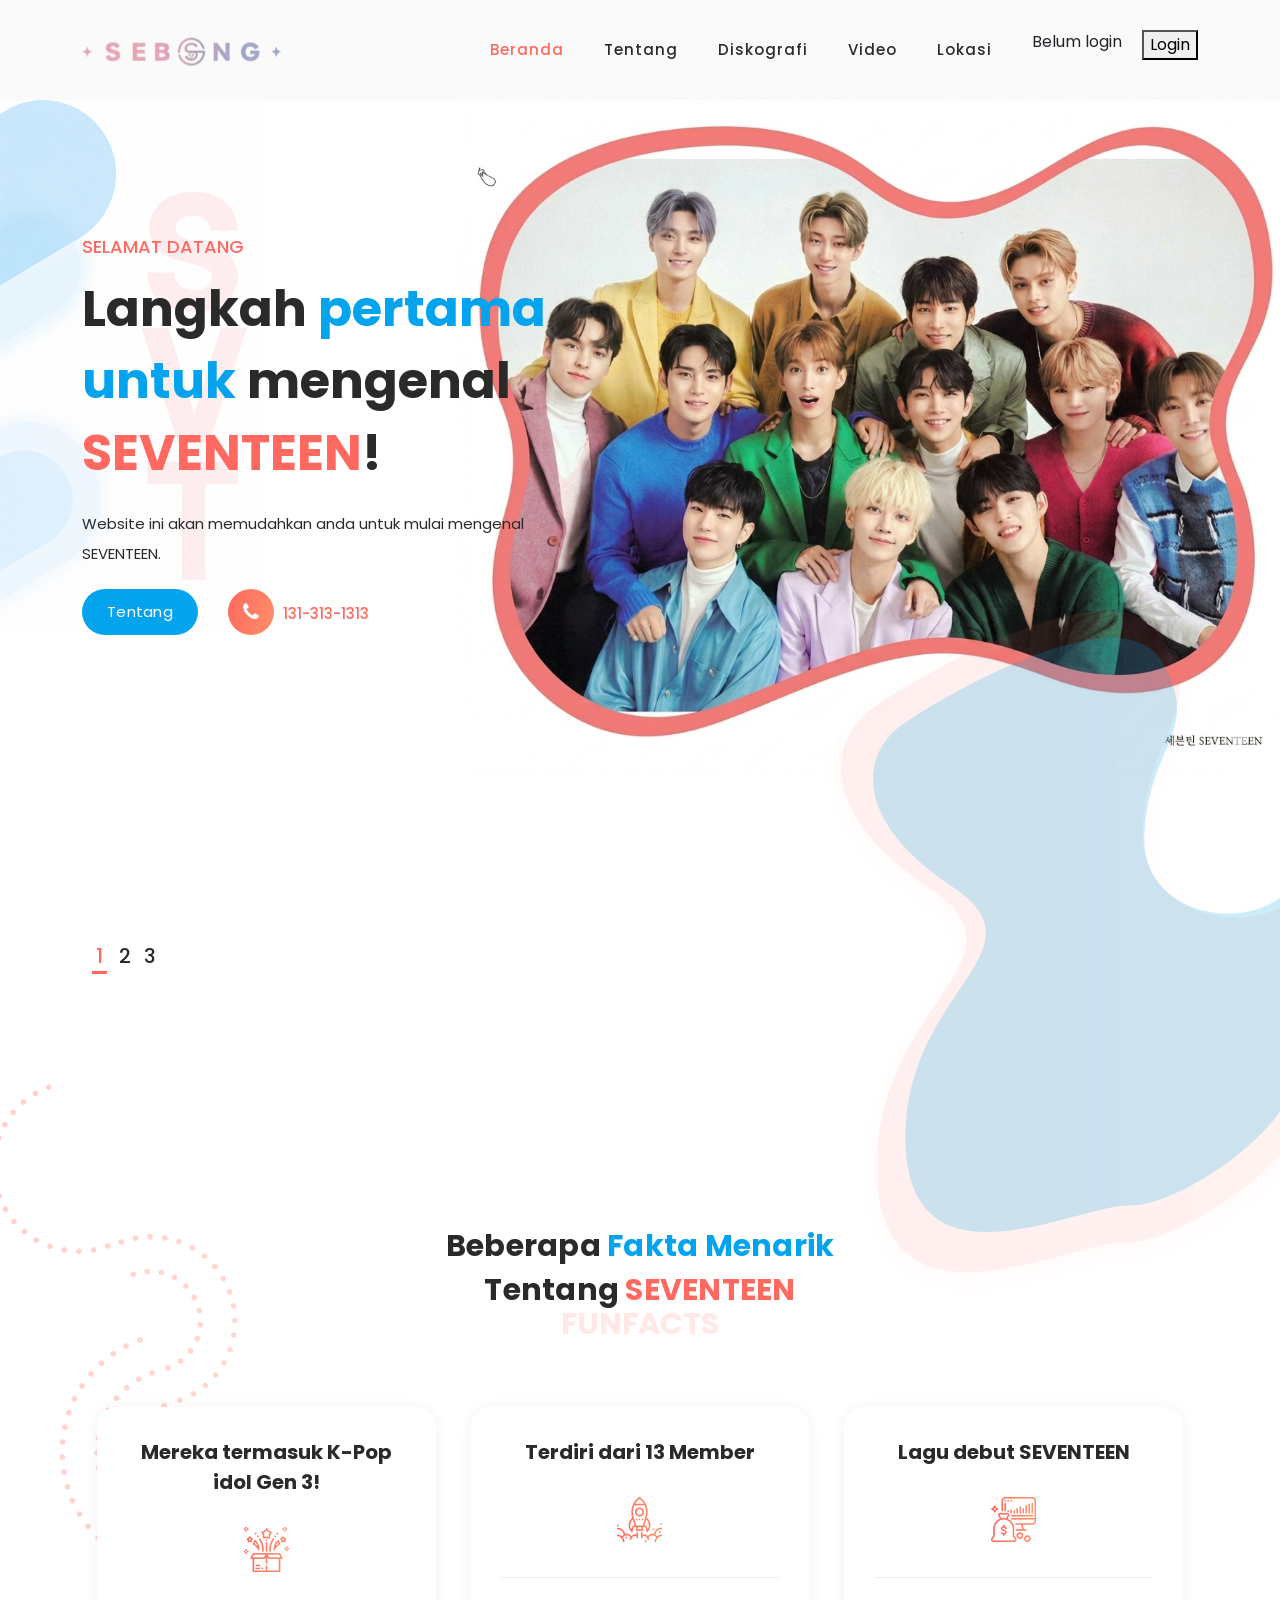
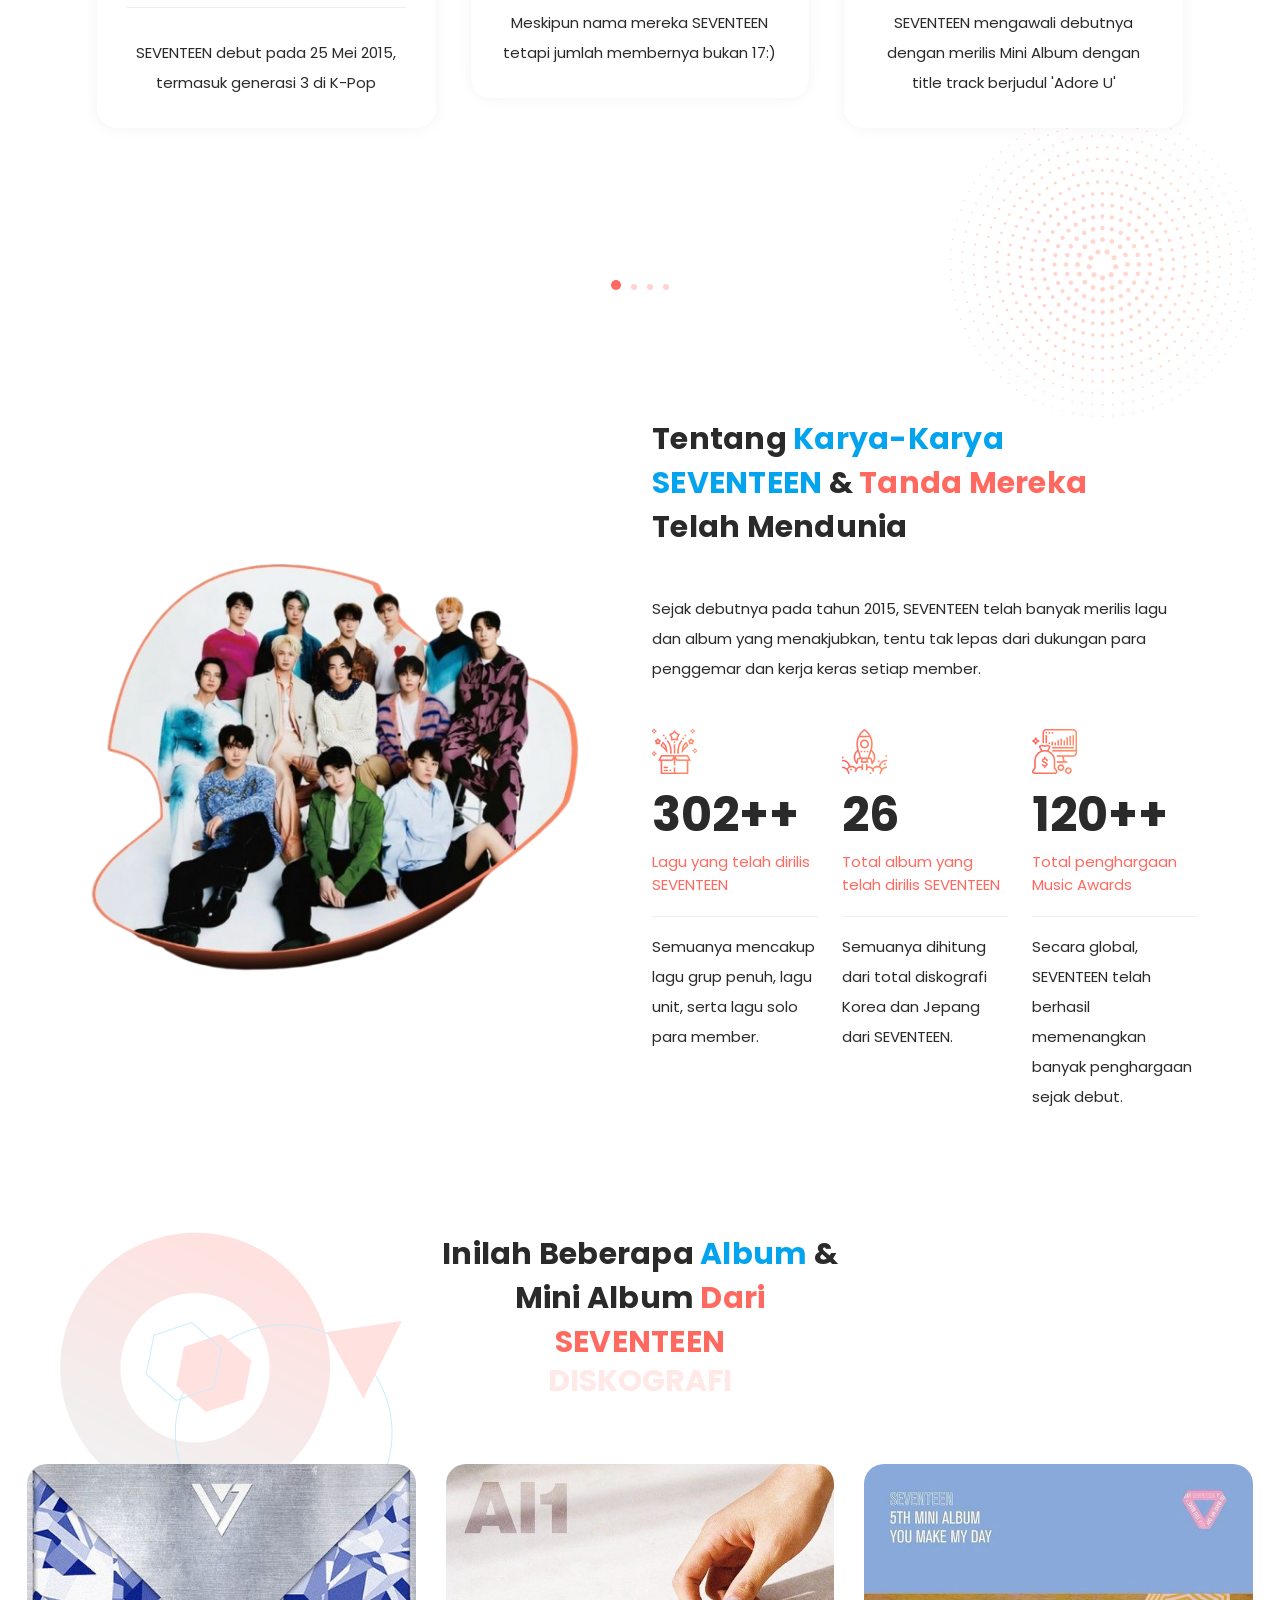
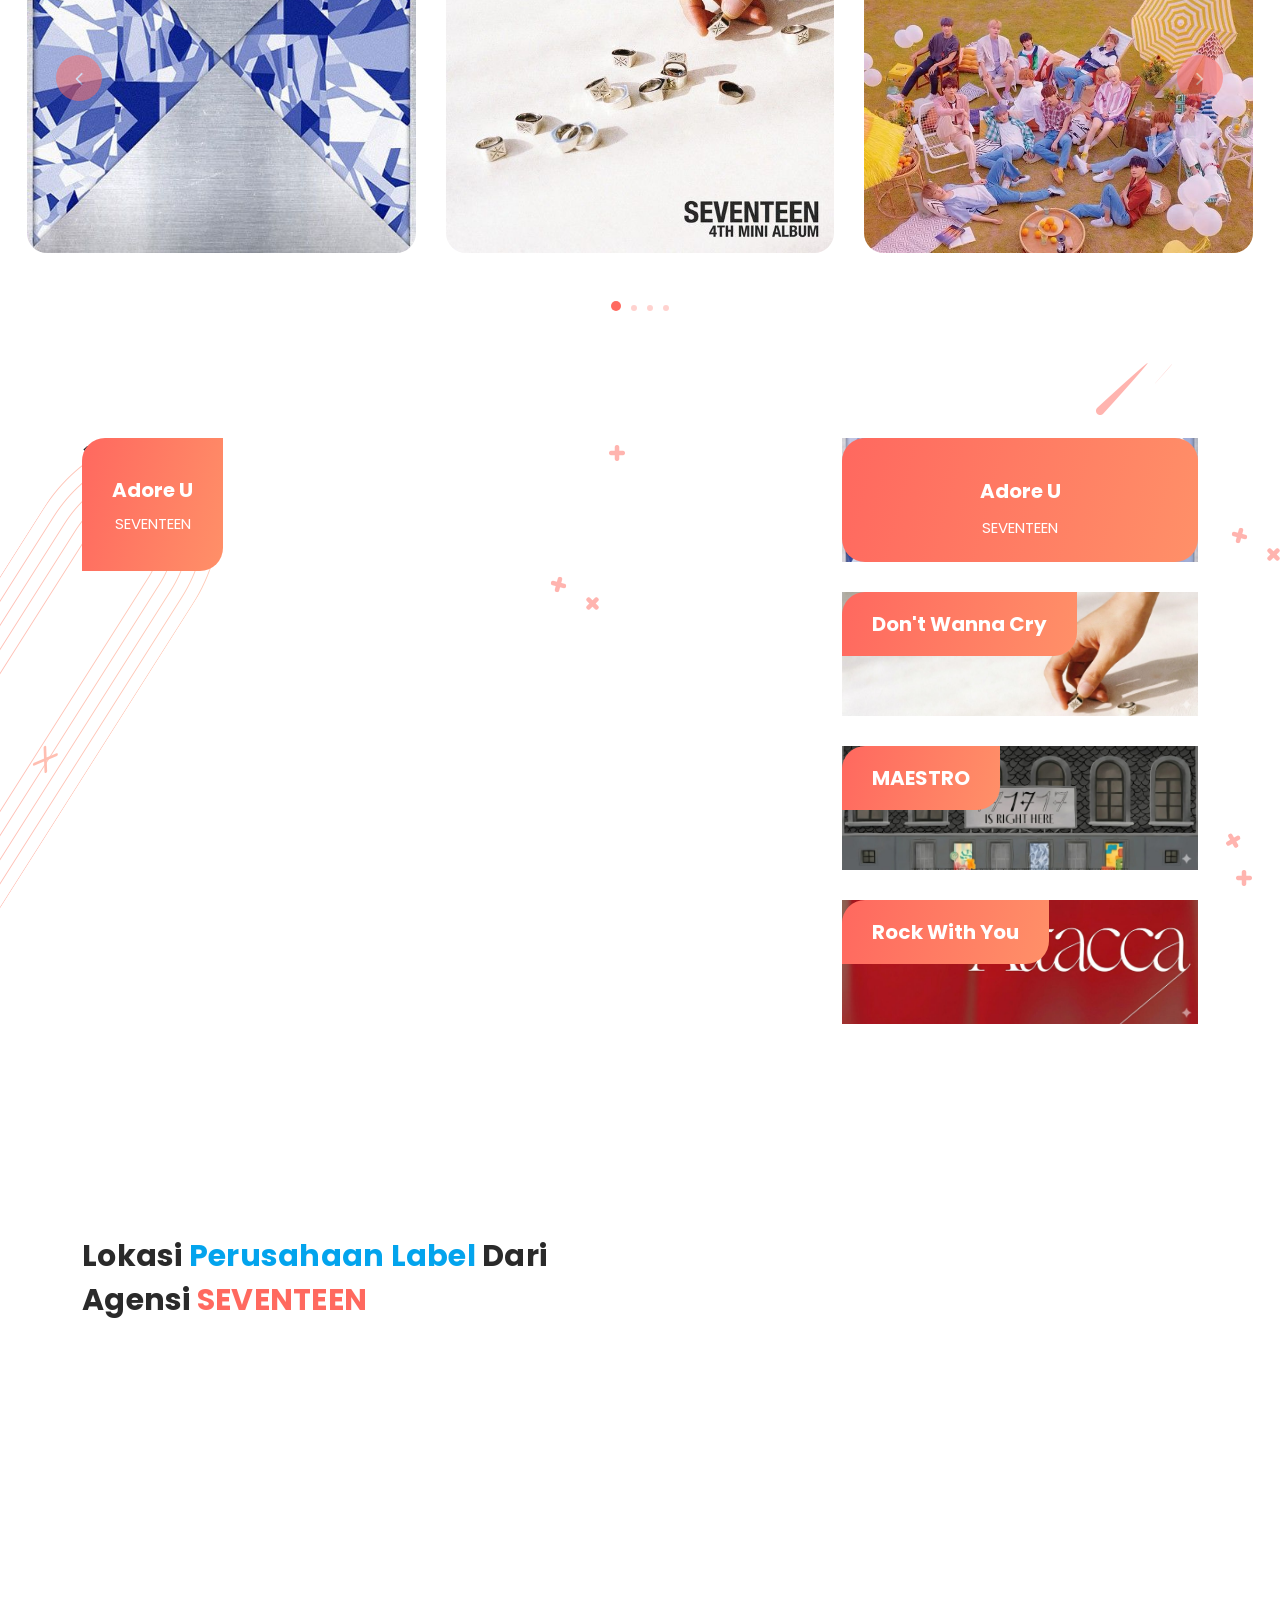
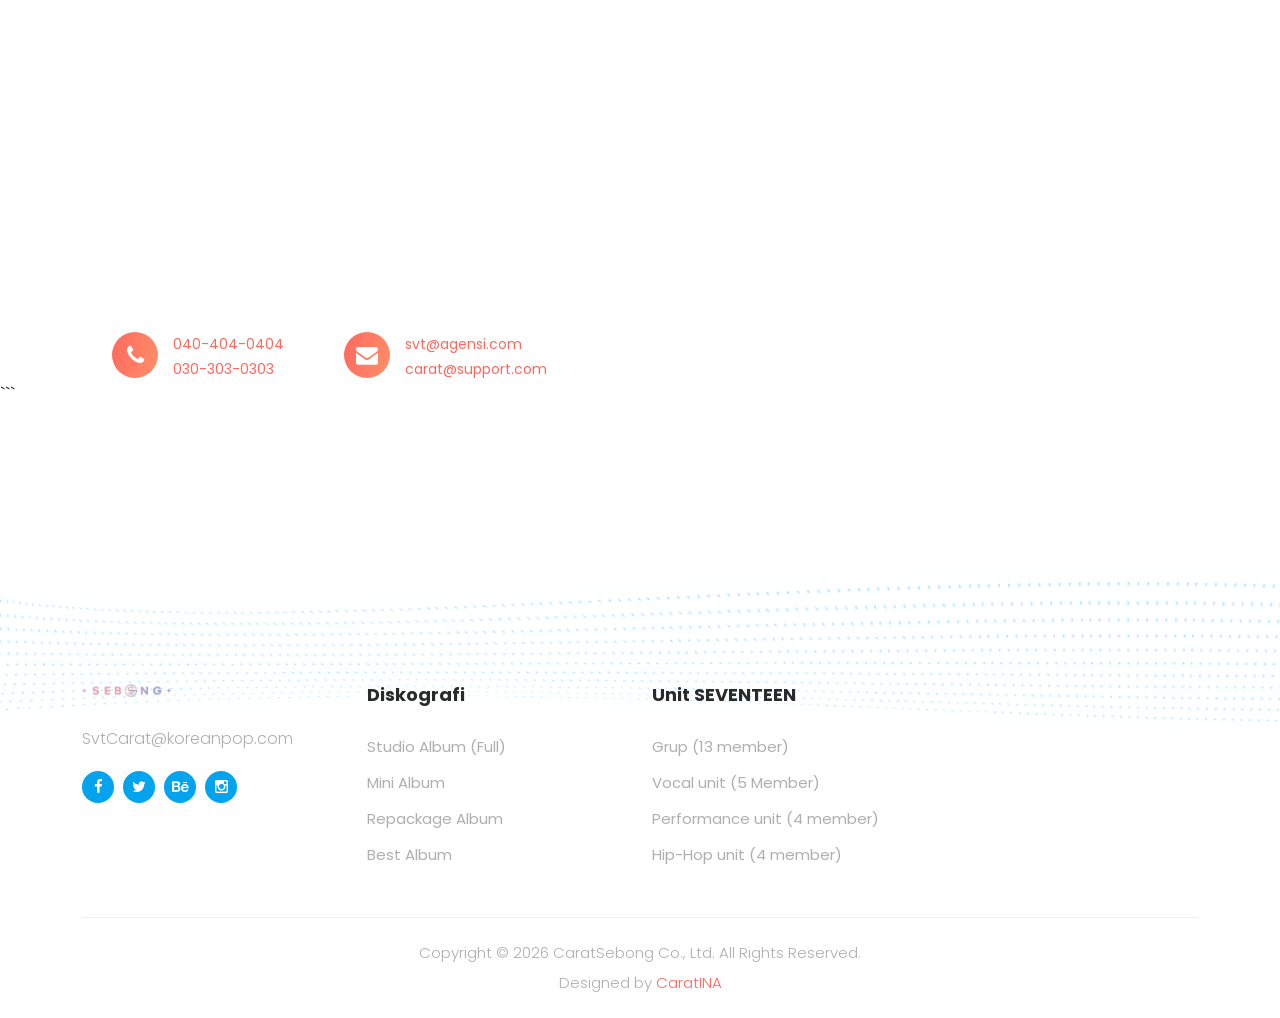
<file: index.html>
<!DOCTYPE html>
<html lang="en">

  <head>

    <meta charset="UTF-8">
    <meta name="viewport" content="width=device-width, initial-scale=1">
    <meta name="description" content="">
    <meta name="author" content="">
    <link rel="preconnect" href="https://fonts.gstatic.com">
    <link href="https://fonts.googleapis.com/css2?family=Poppins:wght@100;200;300;400;500;600;700;800;900&display=swap" rel="stylesheet">

    <title>RoseQuartz Serenity</title>

    <!-- Bootstrap core CSS -->
    <link href="vendor/bootstrap/css/bootstrap.min.css" rel="stylesheet">


    <!-- Additional CSS Files -->
    <link rel="stylesheet" href="assets/css/fontawesome.css">
    <link rel="stylesheet" href="assets/css/templatemo-onix-digital.css">
    <link rel="stylesheet" href="assets/css/animated.css">
    <link rel="stylesheet" href="assets/css/owl.css">
<!--

TemplateMo 565 Onix Digital

https://templatemo.com/tm-565-onix-digital

-->
  </head>

<body>

  <!-- ***** Preloader Start ***** -->
  <div id="js-preloader" class="js-preloader">
    <div class="preloader-inner">
      <span class="dot"></span>
      <div class="dots">
        <span></span>
        <span></span>
        <span></span>
      </div>
    </div>
  </div>
  <!-- ***** Preloader End ***** -->

  <!-- ***** Header Area Start ***** -->
  <header class="header-area header-sticky wow slideInDown" data-wow-duration="0.75s" data-wow-delay="0s">
    <div class="container">
      <div class="row">
        <div class="col-12">
          <nav class="main-nav">
            <!-- ***** Logo Start ***** -->
            <a href="index.html" class="logo">
              <img src="assets/images/ad2_removalai_preview.png">
            </a>
            <!-- ***** Logo End ***** -->
            <!-- ***** Menu Start ***** -->
            <ul class="nav">
               <li class="scroll-to-section"><a href="#top" class="active">Beranda</a></li>
               <li class="scroll-to-section"><a href="#about">Tentang</a></li>
               <li class="scroll-to-section"><a href="#portfolio">Diskografi</a></li>
               <li class="scroll-to-section"><a href="#video">Video</a></li> 
               <li class="scroll-to-section"><a href="#contact">Lokasi</a></li> 
               <li id="userInfo">Belum login</li>
                 <div id="authArea">
              <button onclick="goLogin()"class="nav-cta">Login</button>
                 </div> 
           </ul>
            
            <a class='menu-trigger'>
                <span>Menu</span>
            </a>
            <!-- ***** Menu End ***** -->
          </nav>
        </div>
      </div>
    </div>
  </header>
  <!-- ***** Header Area End ***** -->

  <div class="main-banner" id="top">
    <div class="container">
      <div class="row">
        <div class="col-lg-12">
          <div class="row">
            <div class="col-lg-6 align-self-center">
              <div class="owl-carousel owl-banner">
                <div class="item header-text">
                  <h6>Selamat Datang</h6>
                  <h2>Langkah <em>pertama untuk</em> mengenal <span>SEVENTEEN</span>!</h2>
                  <p>Website ini akan memudahkan anda untuk mulai mengenal SEVENTEEN.</p>
                  <div class="down-buttons">
                    <div class="main-blue-button-hover">
                      <a href="#about">Tentang</a>
                    </div>
                    <div class="call-button">
                      <a href="#"><i class="fa fa-phone"></i> 131-313-1313</a>
                    </div>
                  </div>
                </div>
                <div class="item header-text">
                  <h6>Lagu-lagu SEVENTEEN</h6>
                  <h2>Ingin tahu <em>dan menikmati</em> karya-karya mereka <span>lebih dalam?</span></h2>
                  <p>Di sini tempat yang tepat jika kalian menyukai genre musik pop dan hip-hop yang menyenangkan serta ingin mencoba mengenal SEVENTEEN!</p>
                  <div class="down-buttons">
                    <div class="main-blue-button-hover">
                      <a href="#portfolio">Diskografi</a>
                    </div>
                    <div class="call-button">
                      <a href="#"><i class="fa fa-phone"></i> 171-717-1717</a>
                    </div>
                  </div>
                </div>
                <div class="item header-text">
                  <h6>Musik Video SEVENTEEN</h6>
                  <h2>Lihat berbagai MV <em>dari lagu-lagu SEVENTEEN</em> untuk lebih paham <span>dengan maknanya!</span></h2>
                  <p>Ikuti keseruan dari alur berbagai MV mereka yang bervariasi! Dijamin tidak akan bosan jika anda ingin mulai menjadi penggemar SEVENTEEN!</p>
                  <div class="down-buttons">
                    <div class="main-blue-button-hover">
                      <a href="#video">Watch Videos</a>
                    </div>
                    <div class="call-button">
                      <a href="#"><i class="fa fa-phone"></i> 030-303-0303</a>
                    </div>
                  </div>
                </div>
              </div>
            </div>
          </div>
        </div>
      </div>
    </div>
  </div>

  <div id="services" class="our-services section">
    <div class="services-right-dec">
      <img src="assets/images/services-right-dec.png" alt="">
    </div>
    <div class="container">
      <div class="services-left-dec">
        <img src="assets/images/services-left-dec.png" alt="">
      </div>
      <div class="row">
        <div class="col-lg-6 offset-lg-3">
          <div class="section-heading">
            <h2>Beberapa <em>Fakta Menarik</em> Tentang <span>SEVENTEEN</span></h2>
            <span>Funfacts</span>
          </div>
        </div>
      </div>
      <div class="row">
        <div class="col-lg-12">
          <div class="owl-carousel owl-services">
            <div class="item">
              <h4>Mereka termasuk K-Pop idol Gen 3!</h4>
              <div class="icon"><img src="assets/images/service-icon-01.png" alt=""></div>
              <p>SEVENTEEN debut pada 25 Mei 2015, termasuk generasi 3 di K-Pop</p>
            </div>
            <div class="item">
              <h4>Terdiri dari 13 Member</h4>
              <div class="icon"><img src="assets/images/service-icon-02.png" alt=""></div>
              <p>Meskipun nama mereka SEVENTEEN tetapi jumlah membernya bukan 17:)</p>
            </div>
            <div class="item">
              <h4>Lagu debut SEVENTEEN</h4>
              <div class="icon"><img src="assets/images/service-icon-03.png" alt=""></div>
              <p>SEVENTEEN mengawali debutnya dengan merilis Mini Album dengan title track berjudul 'Adore U'</p>
            </div>
            <div class="item">
              <h4>Debut dari Agensi Kecil pada Zamannya</h4>
              <div class="icon"><img src="assets/images/service-icon-04.png" alt=""></div>
              <p>SEVENTEEN mengawali debutnya di bawah naungan agensi Pledis Entertaintment</p>
            </div>
            <div class="item">
              <h4>SEVENTEEN memiliki banyak konten kocak dan menarik</h4>
              <div class="icon"><img src="assets/images/service-icon-01.png" alt=""></div>
              <p>Salah satu yang paling populer adalah variety show mereka 'Going SEVENTEEN'</p>
            </div>
            <div class="item">
              <h4>Berhasil meraih trofi acara musik pertama mereka setelah 1 tahun debut</h4>
              <div class="icon"><img src="assets/images/service-icon-02.png" alt=""></div>
              <p>SEVENTEEN beerhasil meraih kemenangan pertama di Show Champion lewat lagu 'Pretty U'</p>
            </div>
            <div class="item">
              <h4>Memiliki 3 unit utama dalam satu grup</h4>
              <div class="icon"><img src="assets/images/service-icon-03.png" alt=""></div>
              <p>SEVENTEEN dibagi menjadi 3 unit utama yaitu vocal, performance, dan hip-hop</p>
            </div>
            <div class="item">
              <h4>Telah mendapatkan banyak penghargaan di acara musik Korea sejak debut mereka</h4>
              <div class="icon"><img src="assets/images/service-icon-04.png" alt=""></div>
              <p>SEVENTEEN telah memenangkan total 81 penghargaan di acara musik mingguan Korea Selatan</p>
            </div>
            <div class="item">
              <h4>Punya warna identitas khas grup yang cantik!</h4>
              <div class="icon"><img src="assets/images/service-icon-01.png" alt=""></div>
              <p>SEVENTEEN memiliki representative group colors yang sangat cantik yaitu warna Rose Quartz & Serenity</p>
            </div>
            <div class="item">
              <h4>Sangat melekat dengan "Diamond"</h4>
              <div class="icon"><img src="assets/images/service-icon-02.png" alt=""></div>
              <p>Mereka seperti sudah ditakdirkan untuk menjadi SEVENTEEN, bahkan kelompok tahun lahir member jika diurutkan akan membentuk sebuah "Diamond"</p>
            </div>
            <div class="item">
              <h4>Nama penggemar/fandom yang ikonik</h4>
              <div class="icon"><img src="assets/images/service-icon-03.png" alt=""></div>
              <p>Nama fandom resmi SEVENTEEN adalah CARAT, karena berhubungan dengan berlian/diamond :)</p>
            </div>
            <div class="item">
              <h4>Karakter maskot mereka sangat lucu!</h4>
              <div class="icon"><img src="assets/images/service-icon-04.png" alt=""></div>
              <p>Maskot resmi dari SEVENTEEN diberi nama Bongbongee/Bongbongie! Karakter maskot tersebut dibuat sangat ceria dan menarik :-)</p>
            </div>
          </div>
        </div>
      </div>
    </div>
  </div>

  <div id="about" class="about-us section">
    <div class="container">
      <div class="row">
        <div class="col-lg-6 align-self-center">
          <div class="left-image">
            <img src="assets/images/228223-removebg-preview.png" alt="Two Girls working together">
          </div>
        </div>
        <div class="col-lg-6">
          <div class="section-heading">
            <h2>Tentang <em>Karya-Karya SEVENTEEN</em> &amp; <span>Tanda Mereka</span> Telah Mendunia</h2>
            <p>Sejak debutnya pada tahun 2015, SEVENTEEN telah banyak merilis lagu dan album yang menakjubkan, tentu tak lepas dari dukungan para penggemar dan kerja keras setiap member.</p>
            <div class="row">
              <div class="col-lg-4">
                <div class="fact-item">
                  <div class="count-area-content">
                    <div class="icon">
                      <img src="assets/images/service-icon-01.png" alt="">
                    </div>
                    <div class="count-digit">302++</div>
                    <div class="count-title">Lagu yang telah dirilis SEVENTEEN</div>
                    <p>Semuanya mencakup lagu grup penuh, lagu unit, serta lagu solo para member.</p>
                  </div>
                </div>
              </div>
              <div class="col-lg-4">
                <div class="fact-item">
                  <div class="count-area-content">
                    <div class="icon">
                      <img src="assets/images/service-icon-02.png" alt="">
                    </div>
                    <div class="count-digit">26</div>
                    <div class="count-title">Total album yang telah dirilis SEVENTEEN</div>
                    <p>Semuanya dihitung dari total diskografi Korea dan Jepang dari SEVENTEEN.</p>
                  </div>
                </div>
              </div>
              <div class="col-lg-4">
                <div class="fact-item">
                  <div class="count-area-content">
                    <div class="icon">
                      <img src="assets/images/service-icon-03.png" alt="">
                    </div>
                    <div class="count-digit">120++</div>
                    <div class="count-title">Total penghargaan Music Awards</div>
                    <p>Secara global, SEVENTEEN telah berhasil memenangkan banyak penghargaan sejak debut.</p>
                  </div>
                </div>
              </div>
            </div>
          </div>
        </div>
      </div>
    </div>
  </div>

  <div id="portfolio" class="our-portfolio section">
    <div class="portfolio-left-dec">
      <img src="assets/images/portfolio-left-dec.png" alt="">
    </div>
    <div class="container">
      <div class="row">
        <div class="col-lg-6 offset-lg-3">
          <div class="section-heading">
            <h2>Inilah Beberapa <em>Album</em> &amp; Mini Album <span>dari SEVENTEEN</span></h2>
            <span>Diskografi</span>
          </div>
        </div>
      </div>
    </div>
    <div class="container-fluid">
      <div class="row">
        <div class="col-lg-12">
          <div class="owl-carousel owl-portfolio">
            <div class="item">
              <div class="thumb">
                <img src="assets/images/Seventeen 1st Mini Album - 17 Carat.jpg" alt="">
                <div class="hover-effect">
                  <div class="inner-content">
                    <a href="#"><h4>Mini Album 1</h4></a>
                    <span>17 Carat</span>
                  </div>
                </div>
              </div>
            </div>
            <div class="item">
              <div class="thumb">
                <img src="assets/images/[CD] SEVENTEEN – 4th Mini Album ‘Al1’.jpg" alt="">
                <div class="hover-effect">
                  <div class="inner-content">
                    <a href="#"><h4>Mini Album 2</h4></a>
                    <span>Al1</span>
                  </div>
                </div>
              </div>
            </div>
            <div class="item">
              <div class="thumb">
                <img src="assets/images/[032823] SEVENTEEN 5th Mini Album ‘YOU MAKE MY DAY’.jpg" alt="">
                <div class="hover-effect">
                  <div class="inner-content">
                    <a href="#"><h4>Mini Album 3</h4></a>
                    <span>You Make My Day</span>
                  </div>
                </div>
              </div>
            </div>
            <div class="item">
              <div class="thumb">
                <img src="assets/images/Seventeen __ 24H _ Digital Cover.jpg" alt="">
                <div class="hover-effect">
                  <div class="inner-content">
                    <a href="#"><h4>Mini Album 4</h4></a>
                    <span>24H</span>
                  </div>
                </div>
              </div>
            </div>
            <div class="item">
              <div class="thumb">
                <img src="assets/images/SEVENTEEN💎.jpg" alt="">
                <div class="hover-effect">
                  <div class="inner-content">
                    <a href="#"><h4>Album 1</h4></a>
                    <span>;Semicolon</span>
                  </div>
                </div>
              </div>
            </div>
            <div class="item">
              <div class="thumb">
                <img src="assets/images/download.jpg" alt="">
                <div class="hover-effect">
                  <div class="inner-content">
                    <a href="#"><h4>Mini Album 5</h4></a>
                    <span>Attacca</span>
                  </div>
                </div>
              </div>
            </div>
            <div class="item">
              <div class="thumb">
                <img src="assets/images/SEVENTEEN.jpg" alt="">
                <div class="hover-effect">
                  <div class="inner-content">
                    <a href="#"><h4>Album 2</h4></a>
                    <span>Face The Sun</span>
                  </div>
                </div>
              </div>
            </div>
            <div class="item">
              <div class="thumb">
                <img src="assets/images/SEVENTEEN (세븐틴) '_WORLD' Official MV - YouTube.jpg" alt="">
                <div class="hover-effect">
                  <div class="inner-content">
                    <a href="#"><h4>Album 3</h4></a>
                    <span>Sector 17</span>
                  </div>
                </div>
              </div>
            </div>
            <div class="item">
              <div class="thumb">
                <img src="assets/images/Seventeen album cover «FML».jpg" alt="">
                <div class="hover-effect">
                  <div class="inner-content">
                    <a href="#"><h4>Mini Album 6</h4></a>
                    <span>FML</span>
                  </div>
                </div>
              </div>
            </div>
            <div class="item">
              <div class="thumb">
                <img src="assets/images/230706 [TWITTER] SEVENTEEN JAPAN.jpg" alt="">
                <div class="hover-effect">
                  <div class="inner-content">
                    <a href="#"><h4>Album 4</h4></a>
                    <span>Always Yours</span>
                  </div>
                </div>
              </div>
            </div>
            <div class="item">
              <div class="thumb">
                <img src="assets/images/[102323] SEVENTEEN 11th Mini Album ‘SEVENTEENTH HEAVEN’.jpg" alt="">
                <div class="hover-effect">
                  <div class="inner-content">
                    <a href="#"><h4>Mini Album 7</h4></a>
                    <span>Seventeenth Heaven</span>
                  </div>
                </div>
              </div>
            </div>
            <div class="item">
              <div class="thumb">
                <img src="assets/images/SEVENTEEN 1st Best Album “17 IS RIGHT HERE” Cover.jpg" alt="">
                <div class="hover-effect">
                  <div class="inner-content">
                    <a href="#"><h4>Album 5</h4></a>
                    <span>17 Is Right Here</span>
                  </div>
                </div>
              </div>
            </div>
          </div>
        </div>
      </div>
    </div>
  </div>

  <div id="video" class="our-videos section">
    <div class="videos-left-dec">
      <img src="assets/images/videos-left-dec.png" alt="">
    </div>
    <div class="videos-right-dec">
      <img src="assets/images/videos-right-dec.png" alt="">
    </div>
    <div class="container">
      <div class="row">
        <div class="col-lg-12">
          <div class="naccs">
            <div class="grid">
              <div class="row">
                <div class="col-lg-8">
                  <ul class="nacc">
                    <li class="active">
                      <div>
                        <div class="thumb">
                          <<iframe width="100%" height="auto" src="https://www.youtube.com/embed/9rUFQJrCT7M?list=RD9rUFQJrCT7M" title="[M/V] 세븐틴(SEVENTEEN)-아낀다 (Adore U)" frameborder="0" allow="accelerometer; autoplay; clipboard-write; encrypted-media; gyroscope; picture-in-picture; web-share" referrerpolicy="strict-origin-when-cross-origin" allowfullscreen></iframe>
                          <div class="overlay-effect">
                            <a href="#"><h4>Adore U</h4></a>
                            <span>SEVENTEEN</span>
                          </div>
                        </div>
                      </div>
                    </li>
                    <li>
                      <div>
                        <div class="thumb">
                          <<iframe width="100%" height="auto" src="https://www.youtube.com/embed/zEkg4GBQumc?list=RDzEkg4GBQumc" title="[M/V] SEVENTEEN(세븐틴) - 울고 싶지 않아 (Don&#39;t Wanna Cry)" frameborder="0" allow="accelerometer; autoplay; clipboard-write; encrypted-media; gyroscope; picture-in-picture; web-share" referrerpolicy="strict-origin-when-cross-origin" allowfullscreen></iframe>
                          <div class="overlay-effect">
                            <a href="#"><h4>Don't Wanna Cry</h4></a>
                            <span>SEVENTEEN</span>
                          </div>
                        </div>
                      </div>
                    </li>
                    <li>
                      <div>
                        <div class="thumb">
                         <<iframe width="100%" height="auto" src="https://www.youtube.com/embed/ThI0pBAbFnk?list=RDThI0pBAbFnk" title="SEVENTEEN (세븐틴) &#39;MAESTRO&#39; Official MV" frameborder="0" allow="accelerometer; autoplay; clipboard-write; encrypted-media; gyroscope; picture-in-picture; web-share" referrerpolicy="strict-origin-when-cross-origin" allowfullscreen></iframe>
                         <div class="overlay-effect">
                            <a href="#"><h4>MAESTRO</h4></a>
                            <span>SEVENTEEN</span>
                          </div>
                        </div>
                      </div>
                    </li>
                    <li>
                      <div>
                        <div class="thumb">
                         <<iframe width="100%" height="auto" src="https://www.youtube.com/embed/WpuatuzSDK4?list=RDWpuatuzSDK4" title="SEVENTEEN (세븐틴) &#39;Rock with you&#39; Official MV" frameborder="0" allow="accelerometer; autoplay; clipboard-write; encrypted-media; gyroscope; picture-in-picture; web-share" referrerpolicy="strict-origin-when-cross-origin" allowfullscreen></iframe>
                         <div class="overlay-effect">
                            <a href="#"><h4>Rock With You</h4></a>
                            <span>SEVENTEEN</span>
                          </div>
                        </div>
                      </div>
                    </li>
                  </ul>
                </div>
                <div class="col-lg-4">
                  <div class="menu">
                    <div class="active">
                      <div class="thumb">
                        <img src="assets/images/17Carat-thumbnail.jpeg" alt="">
                        <div class="inner-content">
                          <h4>Adore U</h4>
                          <span>SEVENTEEN</span>
                        </div>
                      </div>
                    </div>
                    <div>
                      <div class="thumb">
                        <img src="assets/images/Al1DontWannaCry-thumbnail.jpeg" alt="">
                        <div class="inner-content">
                          <h4>Don't Wanna Cry</h4>
                          <span>SEVENTEEN</span>
                        </div>
                      </div>
                    </div>
                    <div>
                      <div class="thumb">
                        <img src="assets/images/17RightHere-thumbnail.jpeg" alt="Marketing">
                        <div class="inner-content">
                          <h4>MAESTRO</h4>
                          <span>SEVENTEEN</span>
                        </div>
                      </div>
                    </div>
                    <div>
                      <div class="thumb">
                        <img src="assets/images/Attacca-thumbnail.jpeg" alt="SEO Work">
                        <div class="inner-content">
                          <h4>Rock With You</h4>
                          <span>SEVENTEEN</span>
                        </div>
                      </div>
                    </div>
                  </div>
                </div>             
              </div>
            </div>
          </div>
        </div>
      </div>
    </div>
  </div>

  <div id="contact" class="contact-us section">
  <div class="container">
    <div class="row">
      
      <div class="col-lg-7">
        <div class="section-heading">
          <h2>Lokasi <em>perusahaan label </em> dari agensi  <span>SEVENTEEN</span></h2>
        </div> <div id="map">
          <iframe 
            src="https://www.google.com/maps/embed?pb=!1m18!1m12!1m3!1d3007.7332541875785!2d126.96147487568048!3d37.524420372049455!2m3!1f0!2f0!3f0!3m2!1i1024!2i768!4f13.1!3m3!1m2!1s0x357ca1adbde4193d%3A0xb66b720a6871a40a!2sHybe%20Headquarters!5e1!3m2!1sid!2sid!4v1781145952493!5m2!1sid!2sid" 
            width="100%" 
            height="550" 
            style="border:0; display: block; margin: 0 auto; border-radius: 15px;" 
            allowfullscreen="" 
            loading="lazy" 
            referrerpolicy="no-referrer-when-downgrade">
          </iframe>

          <div class="info" style="margin-top: 20px;">
            <span><i class="fa fa-phone"></i> <a href="#">040-404-0404<br>030-303-0303</a></span>
            <span><i class="fa fa-envelope"></i> <a href="#">svt@agensi.com<br>carat@support.com</a></span>
          </div>
        </div> </div> </div> </div> </div> ```

    <div class="contact-dec">
      <img src="assets/images/contact-dec.png" alt="">
    </div>
    <div class="contact-left-dec">
      <img src="assets/images/contact-left-dec.png" alt="">
    </div>
  </div>

  <div class="footer-dec">
    <img src="assets/images/footer-dec.png" alt="">
  </div>

  <footer>
    <div class="container">
      <div class="row">
        <div class="col-lg-3">
          <div class="about footer-item">
            <div class="logo">
              <a href="#"><img src="assets/images/ad2_removalai_preview.png" alt="Onix Digital TemplateMo"></a>
            </div>
            <a href="#">SvtCarat@koreanpop.com</a>
            <ul>
              <li><a href="#"><i class="fa fa-facebook"></i></a></li>
              <li><a href="#"><i class="fa fa-twitter"></i></a></li>
              <li><a href="#"><i class="fa fa-behance"></i></a></li>
              <li><a href="#"><i class="fa fa-instagram"></i></a></li>
            </ul>
          </div>
        </div>
        <div class="col-lg-3">
          <div class="services footer-item">
            <h4>Diskografi</h4>
            <ul>
              <li><a href="#">Studio Album (Full)</a></li>
              <li><a href="#">Mini Album</a></li>
              <li><a href="#">Repackage Album</a></li>
              <li><a href="#">Best Album</a></li>
            </ul>
          </div>
        </div>
        <div class="col-lg-3">
          <div class="community footer-item">
            <h4>Unit SEVENTEEN</h4>
            <ul>
              <li><a href="#">Grup (13 member)</a></li>
              <li><a href="#">Vocal unit (5 Member)</a></li>
              <li><a href="#">Performance  unit (4 member)</a></li>
              <li><a href="#">Hip-Hop unit (4 member)</a></li>
            </ul>
          </div>
        </div>

        <div class="col-lg-12">
          <div class="copyright">
            <p>Copyright © 2026 CaratSebong Co., Ltd. All Rights Reserved. 
            <br>
            Designed by <a rel="nofollow" href="https://templatemo.com" title="free CSS templates">CaratINA</a></p>
          </div>
        </div>
      </div>
    </div>
  </footer>


  <!-- Scripts -->
  <script src="vendor/jquery/jquery.min.js"></script>
  <script src="vendor/bootstrap/js/bootstrap.bundle.min.js"></script>
  <script src="assets/js/owl-carousel.js"></script>
  <script src="assets/js/animation.js"></script>
  <script src="assets/js/imagesloaded.js"></script>
  <script src="assets/js/custom.js"></script>

  <script>
  // Acc
    $(document).on("click", ".naccs .menu div", function() {
      var numberIndex = $(this).index();

      if (!$(this).is("active")) {
          $(".naccs .menu div").removeClass("active");
          $(".naccs ul li").removeClass("active");

          $(this).addClass("active");
          $(".naccs ul").find("li:eq(" + numberIndex + ")").addClass("active");

          var listItemHeight = $(".naccs ul")
            .find("li:eq(" + numberIndex + ")")
            .innerHeight();
          $(".naccs ul").height(listItemHeight + "px");
        }
    });
  </script>
   <script src="login/js/welcome.js"></script>
</body>
</html>
</file>
<file: assets/css/templatemo-onix-digital.css>
/*

TemplateMo 565 Onix Digital

https://templatemo.com/tm-565-onix-digital


------------------------------------------------
Table of contents
------------------------------------------------
01. font & reset css
02. reset
03. global styles
04. header
05. banner
06. features
07. testimonials
08. contact
09. footer
10. preloader
11. search
12. portfolio

--------------------------------------------- */
/* 
---------------------------------------------
font & reset css
--------------------------------------------- 
*/
@import url('https://fonts.googleapis.com/css2?family=Poppins:wght@100;200;300;400;500;600;700;800;900&display=swap');
/* 
---------------------------------------------
reset
--------------------------------------------- 
*/
html, body, div, span, applet, object, iframe, h1, h2, h3, h4, h5, h6, p, blockquote, div
pre, a, abbr, acronym, address, big, cite, code, del, dfn, em, font, img, ins, kbd, q,
s, samp, small, strike, strong, sub, sup, tt, var, b, u, i, center, dl, dt, dd, ol, ul, li,
figure, header, nav, section, article, aside, footer, figcaption {
  margin: 0;
  padding: 0;
  border: 0;
  outline: 0;
}

/* clear fix */
.grid:after {
  content: '';
  display: block;
  clear: both;
}

/* ---- .grid-item ---- */

.grid-sizer,
.grid-item {
  width: 50%;
}

.grid-item {
  float: left;
}

.grid-item img {
  display: block;
  max-width: 100%;
}

.clearfix:after {
  content: ".";
  display: block;
  clear: both;
  visibility: hidden;
  line-height: 0;
  height: 0;
}

.clearfix {
  display: inline-block;
}

html[xmlns] .clearfix {
  display: block;
}

* html .clearfix {
  height: 1%;
}

ul, li {
  padding: 0;
  margin: 0;
  list-style: none;
}

header, nav, section, article, aside, footer, hgroup {
  display: block;
}

* {
  box-sizing: border-box;
}

html, body {
  font-family: 'Poppins', sans-serif;
  font-weight: 400;
  background-color: #fff;
  -ms-text-size-adjust: 100%;
  -webkit-font-smoothing: antialiased;
  -moz-osx-font-smoothing: grayscale;
}

a {
  text-decoration: none !important;
}

h1, h2, h3, h4, h5, h6 {
  margin-top: 0px;
  margin-bottom: 0px;
}

ul {
  margin-bottom: 0px;
}

p {
  font-size: 15px;
  line-height: 30px;
  color: #2a2a2a;
}

img {
  width: 100%;
  overflow: hidden;
}

/* 
---------------------------------------------
global styles
--------------------------------------------- 
*/
html,
body {
  background: #fff;
  font-family: 'Poppins', sans-serif;
}

::selection {
  background: #03a4ed;
  color: #fff;
}

::-moz-selection {
  background: #03a4ed;
  color: #fff;
}

@media (max-width: 991px) {
  html, body {
    overflow-x: hidden;
  }
  .mobile-top-fix {
    margin-top: 30px;
    margin-bottom: 0px;
  }
  .mobile-bottom-fix {
    margin-bottom: 30px;
  }
  .mobile-bottom-fix-big {
    margin-bottom: 60px;
  }
}

.page-section {
  margin-top: 120px;
}

.section-heading h2 {
  font-size: 30px;
  text-transform: capitalize;
  color: #2a2a2a;
  font-weight: 700;
  letter-spacing: 0.25px;
  position: relative;
  z-index: 2;
  line-height: 44px;
  margin-bottom: -5px;
}

.section-heading h2 em {
  font-style: normal;
  color: #03a4ed;
}

.section-heading h2 span {
  color: #ff695f;
  font-weight: 700;
  opacity: 1;
  text-transform: capitalize;
}

.section-heading span {
  font-size: 30px;
  text-transform: uppercase;
  font-weight: 700;
  color: #ff695f;
  opacity: 0.15;
}

.main-blue-button a {
  display: inline-block;
  background-color: #03a4ed;
  font-size: 15px;
  font-weight: 400;
  color: #fff;
  text-transform: capitalize;
  padding: 12px 25px;
  border-radius: 23px;
  letter-spacing: 0.25px;
}

.main-blue-button-hover a {
  display: inline-block;
  background-color: #03a4ed;
  font-size: 15px;
  font-weight: 400;
  color: #fff;
  text-transform: capitalize;
  padding: 12px 25px;
  border-radius: 23px;
  letter-spacing: 0.25px;
  transition: all .3s;
}

.main-blue-button-hover a:hover {
  background-color: #ff695f;
}

.main-red-button a {
  display: inline-block;
  background-color: #ff695f;
  font-size: 15px;
  font-weight: 400;
  color: #fff;
  text-transform: capitalize;
  padding: 12px 25px;
  border-radius: 23px;
  letter-spacing: 0.25px;
}

.main-red-button-hover a {
  display: inline-block;
  background-color: #ff695f;
  font-size: 15px;
  font-weight: 400;
  color: #fff;
  text-transform: capitalize;
  padding: 12px 25px;
  border-radius: 23px;
  letter-spacing: 0.25px;
  transition: all .3s;
}

.main-red-button-hover a:hover {
  background-color: #03a4ed;
}

.main-white-button a {
  display: inline-block;
  background-color: #fff;
  font-size: 15px;
  font-weight: 400;
  color: #ff695f;
  text-transform: capitalize;
  padding: 12px 25px;
  border-radius: 23px;
  letter-spacing: 0.25px;
}

/* 
---------------------------------------------
header
--------------------------------------------- 
*/

.background-header {
  background-color: #fff!important;
  height: 80px!important;
  position: fixed!important;
  top: 0px;
  left: 0px;
  right: 0px;
  box-shadow: 0px 0px 10px rgba(0,0,0,0.15)!important;
}

.background-header .logo,
.background-header .main-nav .nav li a {
  color: #1e1e1e!important;
}

.background-header .main-nav .nav li:hover a {
  color: #ff685f!important;
}

.background-header .nav li a.active {
  color: #ff685f!important;
}

.header-area {
  background-color: #fafafa;
  position: absolute;
  top: 0px;
  left: 0px;
  right: 0px;
  z-index: 100;
  height: 100px;
  -webkit-transition: all .5s ease 0s;
  -moz-transition: all .5s ease 0s;
  -o-transition: all .5s ease 0s;
  transition: all .5s ease 0s;
}

.header-area .main-nav {
  min-height: 80px;
  background: transparent;
}

.header-area .main-nav .logo {
  line-height: 100px;
  color: #fff;
  font-size: 28px;
  font-weight: 700;
  text-transform: uppercase;
  letter-spacing: 2px;
  float: left;
  -webkit-transition: all 0.3s ease 0s;
  -moz-transition: all 0.3s ease 0s;
  -o-transition: all 0.3s ease 0s;
  transition: all 0.3s ease 0s;
}

.background-header .main-nav .logo {
  line-height: 75px;
}

.background-header .main-nav .nav {
  margin-top: 20px !important;
}

.header-area .main-nav .nav {
  float: right;
  margin-top: 30px;
  margin-right: 0px;
  background-color: transparent;
  -webkit-transition: all 0.3s ease 0s;
  -moz-transition: all 0.3s ease 0s;
  -o-transition: all 0.3s ease 0s;
  transition: all 0.3s ease 0s;
  position: relative;
  z-index: 999;
}

.header-area .main-nav .nav li {
  padding-left: 20px;
  padding-right: 20px;
}

.header-area .main-nav .nav li:last-child {
  padding-right: 0px;
  padding-left: 40px;
}

.header-area .main-nav .nav li:last-child a ,
.background-header .main-nav .nav li:last-child a {
  color: #fff !important;
  padding: 0px 20px;
  font-weight: 400;
}

.header-area .main-nav .nav li:last-child a:hover,
.header-area .main-nav .nav li:last-child a.active {
  color: #fff !important;
}

.header-area .main-nav .nav li:last-child .main-red-button-hover a:hover,
.background-header .main-nav .nav li:last-child .main-red-button-hover a:hover {
  background-color: #03a4ed !important;
}

.header-area .main-nav .nav li a {
  display: block;
  font-weight: 500;
  font-size: 15px;
  color: #2a2a2a;
  text-transform: capitalize;
  -webkit-transition: all 0.3s ease 0s;
  -moz-transition: all 0.3s ease 0s;
  -o-transition: all 0.3s ease 0s;
  transition: all 0.3s ease 0s;
  height: 40px;
  line-height: 40px;
  border: transparent;
  letter-spacing: 1px;
}

.header-area .main-nav .nav li a {
  color: #2a2a2a;
}

.header-area .main-nav .nav li:hover a,
.header-area .main-nav .nav li a.active {
  color: #ff685f!important;
}

.background-header .main-nav .nav li:hover a,
.background-header .main-nav .nav li a.active {
  color: #ff685f!important;
  opacity: 1;
}

.header-area .main-nav .nav li.submenu {
  position: relative;
  padding-right: 30px;
}

.header-area .main-nav .nav li.submenu:after {
  font-family: FontAwesome;
  content: "\f107";
  font-size: 12px;
  color: #2a2a2a;
  position: absolute;
  right: 18px;
  top: 12px;
}

.background-header .main-nav .nav li.submenu:after {
  color: #2a2a2a;
}

.header-area .main-nav .nav li.submenu ul {
  position: absolute;
  width: 200px;
  box-shadow: 0 2px 28px 0 rgba(0, 0, 0, 0.06);
  overflow: hidden;
  top: 50px;
  opacity: 0;
  transform: translateY(+2em);
  visibility: hidden;
  z-index: -1;
  transition: all 0.3s ease-in-out 0s, visibility 0s linear 0.3s, z-index 0s linear 0.01s;
}

.header-area .main-nav .nav li.submenu ul li {
  margin-left: 0px;
  padding-left: 0px;
  padding-right: 0px;
}

.header-area .main-nav .nav li.submenu ul li a {
  opacity: 1;
  display: block;
  background: #f7f7f7;
  color: #2a2a2a!important;
  padding-left: 20px;
  height: 40px;
  line-height: 40px;
  -webkit-transition: all 0.3s ease 0s;
  -moz-transition: all 0.3s ease 0s;
  -o-transition: all 0.3s ease 0s;
  transition: all 0.3s ease 0s;
  position: relative;
  font-size: 13px;
  font-weight: 400;
  border-bottom: 1px solid #eee;
}

.header-area .main-nav .nav li.submenu ul li a:hover {
  background: #fff;
  color: #ff685f!important;
  padding-left: 25px;
}

.header-area .main-nav .nav li.submenu ul li a:hover:before {
  width: 3px;
}

.header-area .main-nav .nav li.submenu:hover ul {
  visibility: visible;
  opacity: 1;
  z-index: 1;
  transform: translateY(0%);
  transition-delay: 0s, 0s, 0.3s;
}

.header-area .main-nav .menu-trigger {
  cursor: pointer;
  display: block;
  position: absolute;
  top: 33px;
  width: 32px;
  height: 40px;
  text-indent: -9999em;
  z-index: 99;
  right: 40px;
  display: none;
}

.background-header .main-nav .menu-trigger {
  top: 23px;
}

.header-area .main-nav .menu-trigger span,
.header-area .main-nav .menu-trigger span:before,
.header-area .main-nav .menu-trigger span:after {
  -moz-transition: all 0.4s;
  -o-transition: all 0.4s;
  -webkit-transition: all 0.4s;
  transition: all 0.4s;
  background-color: #1e1e1e;
  display: block;
  position: absolute;
  width: 30px;
  height: 2px;
  left: 0;
}

.background-header .main-nav .menu-trigger span,
.background-header .main-nav .menu-trigger span:before,
.background-header .main-nav .menu-trigger span:after {
  background-color: #1e1e1e;
}

.header-area .main-nav .menu-trigger span:before,
.header-area .main-nav .menu-trigger span:after {
  -moz-transition: all 0.4s;
  -o-transition: all 0.4s;
  -webkit-transition: all 0.4s;
  transition: all 0.4s;
  background-color: #1e1e1e;
  display: block;
  position: absolute;
  width: 30px;
  height: 2px;
  left: 0;
  width: 75%;
}

.background-header .main-nav .menu-trigger span:before,
.background-header .main-nav .menu-trigger span:after {
  background-color: #1e1e1e;
}

.header-area .main-nav .menu-trigger span:before,
.header-area .main-nav .menu-trigger span:after {
  content: "";
}

.header-area .main-nav .menu-trigger span {
  top: 16px;
}

.header-area .main-nav .menu-trigger span:before {
  -moz-transform-origin: 33% 100%;
  -ms-transform-origin: 33% 100%;
  -webkit-transform-origin: 33% 100%;
  transform-origin: 33% 100%;
  top: -10px;
  z-index: 10;
}

.header-area .main-nav .menu-trigger span:after {
  -moz-transform-origin: 33% 0;
  -ms-transform-origin: 33% 0;
  -webkit-transform-origin: 33% 0;
  transform-origin: 33% 0;
  top: 10px;
}

.header-area .main-nav .menu-trigger.active span,
.header-area .main-nav .menu-trigger.active span:before,
.header-area .main-nav .menu-trigger.active span:after {
  background-color: transparent;
  width: 100%;
}

.header-area .main-nav .menu-trigger.active span:before {
  -moz-transform: translateY(6px) translateX(1px) rotate(45deg);
  -ms-transform: translateY(6px) translateX(1px) rotate(45deg);
  -webkit-transform: translateY(6px) translateX(1px) rotate(45deg);
  transform: translateY(6px) translateX(1px) rotate(45deg);
  background-color: #1e1e1e;
}

.background-header .main-nav .menu-trigger.active span:before {
  background-color: #1e1e1e;
}

.header-area .main-nav .menu-trigger.active span:after {
  -moz-transform: translateY(-6px) translateX(1px) rotate(-45deg);
  -ms-transform: translateY(-6px) translateX(1px) rotate(-45deg);
  -webkit-transform: translateY(-6px) translateX(1px) rotate(-45deg);
  transform: translateY(-6px) translateX(1px) rotate(-45deg);
  background-color: #1e1e1e;
}

.background-header .main-nav .menu-trigger.active span:after {
  background-color: #1e1e1e;
}

.header-area.header-sticky {
  min-height: 80px;
}

.header-area .nav {
  margin-top: 30px;
}

.header-area.header-sticky .nav li a.active {
  color: #ff685f;
}

@media (max-width: 1200px) {
  .header-area .main-nav .nav li {
    padding-left: 12px;
    padding-right: 12px;
  }
  .header-area .main-nav:before {
    display: none;
  }
}

@media (max-width: 992px) {
  .header-area .main-nav .nav li:last-child  ,
  .background-header .main-nav .nav li:last-child {
    display: none;
  }
  .header-area .main-nav .nav li:nth-child(6),
  .background-header .main-nav .nav li:nth-child(6) {
    padding-right: 0px;
  }
}

@media (max-width: 767px) {
  .background-header .main-nav .nav {
    margin-top: 80px !important;
  }
  .header-area .main-nav .logo {
    color: #1e1e1e;
  }
  .header-area.header-sticky .nav li a:hover,
  .header-area.header-sticky .nav li a.active {
    color: #ff685f!important;
    opacity: 1;
  }
  .header-area.header-sticky .nav li.search-icon a {
    width: 100%;
  }
  .header-area {
    background-color: #f7f7f7;
    padding: 0px 15px;
    height: 100px;
    box-shadow: none;
    text-align: center;
  }
  .header-area .container {
    padding: 0px;
  }
  .header-area .logo {
    margin-left: 30px;
  }
  .header-area .menu-trigger {
    display: block !important;
  }
  .header-area .main-nav {
    overflow: hidden;
  }
  .header-area .main-nav .nav {
    float: none;
    width: 100%;
    display: none;
    -webkit-transition: all 0s ease 0s;
    -moz-transition: all 0s ease 0s;
    -o-transition: all 0s ease 0s;
    transition: all 0s ease 0s;
    margin-left: 0px;
  }
  .background-header .nav {
    margin-top: 80px;
  }
  .header-area .main-nav .nav li:first-child {
    border-top: 1px solid #eee;
  }
  .header-area.header-sticky .nav {
    margin-top: 100px;
  }
  .header-area .main-nav .nav li {
    width: 100%;
    background: #fff;
    border-bottom: 1px solid #e7e7e7;
    padding-left: 0px !important;
    padding-right: 0px !important;
  }
  .header-area .main-nav .nav li a {
    height: 50px !important;
    line-height: 50px !important;
    padding: 0px !important;
    border: none !important;
    background: #f7f7f7 !important;
    color: #191a20 !important;
  }
  .header-area .main-nav .nav li a:hover {
    background: #eee !important;
    color: #ff685f!important;
  }
  .header-area .main-nav .nav li.submenu ul {
    position: relative;
    visibility: inherit;
    opacity: 1;
    z-index: 1;
    transform: translateY(0%);
    transition-delay: 0s, 0s, 0.3s;
    top: 0px;
    width: 100%;
    box-shadow: none;
    height: 0px;
  }
  .header-area .main-nav .nav li.submenu ul li a {
    font-size: 12px;
    font-weight: 400;
  }
  .header-area .main-nav .nav li.submenu ul li a:hover:before {
    width: 0px;
  }
  .header-area .main-nav .nav li.submenu ul.active {
    height: auto !important;
  }
  .header-area .main-nav .nav li.submenu:after {
    color: #3B566E;
    right: 25px;
    font-size: 14px;
    top: 15px;
  }
  .header-area .main-nav .nav li.submenu:hover ul, .header-area .main-nav .nav li.submenu:focus ul {
    height: 0px;
  }
}

@media (min-width: 767px) {
  .header-area .main-nav .nav {
    display: flex !important;
  }
}

/* 
---------------------------------------------
preloader
--------------------------------------------- 
*/

.js-preloader {
    position: fixed;
    top: 0;
    left: 0;
    right: 0;
    bottom: 0;
    background-color: #fff;
    display: -webkit-box;
    display: flex;
    -webkit-box-align: center;
    align-items: center;
    -webkit-box-pack: center;
    justify-content: center;
    opacity: 1;
    visibility: visible;
    z-index: 9999;
    -webkit-transition: opacity 0.25s ease;
    transition: opacity 0.25s ease;
}

.js-preloader.loaded {
    opacity: 0;
    visibility: hidden;
    pointer-events: none;
}

@-webkit-keyframes dot {
    50% {
        -webkit-transform: translateX(96px);
        transform: translateX(96px);
    }
}

@keyframes dot {
    50% {
        -webkit-transform: translateX(96px);
        transform: translateX(96px);
    }
}

@-webkit-keyframes dots {
    50% {
        -webkit-transform: translateX(-31px);
        transform: translateX(-31px);
    }
}

@keyframes dots {
    50% {
        -webkit-transform: translateX(-31px);
        transform: translateX(-31px);
    }
}

.preloader-inner {
    position: relative;
    width: 142px;
    height: 40px;
    background: #fff;
}

.preloader-inner .dot {
    position: absolute;
    width: 16px;
    height: 16px;
    top: 12px;
    left: 15px;
    background: #ff695f;
    border-radius: 50%;
    -webkit-transform: translateX(0);
    transform: translateX(0);
    -webkit-animation: dot 2.8s infinite;
    animation: dot 2.8s infinite;
}

.preloader-inner .dots {
    -webkit-transform: translateX(0);
    transform: translateX(0);
    margin-top: 12px;
    margin-left: 31px;
    -webkit-animation: dots 2.8s infinite;
    animation: dots 2.8s infinite;
}

.preloader-inner .dots span {
    display: block;
    float: left;
    width: 16px;
    height: 16px;
    margin-left: 16px;
    background: #ff695f;
    border-radius: 50%;
}



/* 
---------------------------------------------
Banner Style
--------------------------------------------- 
*/

.main-banner {
  background-repeat: no-repeat;
  background-position: center center;
  background-size: cover;
  padding: 236px 0px 130px 0px;
  position: relative;
  overflow: hidden;
}

.main-banner:after {
  content: '';
  background-image: url(../images/SVT_267x532.png);
  background-repeat: no-repeat;
  position: absolute;
  left: 0;
  top: 100px;
  width: 267px;
  height: 532px;
}

.main-banner:before {
  content: '';
  background-image: url(../images/Gemini_Generated_Image_ngfxt6ngfxt6ngfx.png);
  background-repeat: no-repeat;
  background-size: cover;
  position: absolute;
  right: 0;
  top: 100px;
  width: 819px;
  height: 674px;
}

.main-banner .item {
  margin-right: 45px;
}

.main-banner .item h6 {
  text-transform: uppercase;
  font-size: 18px;
  color: #ff695f;
  margin-bottom: 15px;
}

.main-banner .item h2 {
  font-size: 50px;
  font-weight: 700;
  color: #2a2a2a;
  line-height: 72px;
}

.main-banner .item h2 em {
  color: #03a4ed;
  font-style: normal;
}

.main-banner .item h2 span {
  color: #ff695f;
}

.main-banner .item p {
  margin: 20px 0px;
}

.main-banner .item .down-buttons {
  display: inline-flex;
}

.main-banner .item .down-buttons .call-button i {
  margin-right: 5px;
  width: 46px;
  height: 46px;
  display: inline-block;
  text-align: center;
  line-height: 46px;
  border-radius: 50%;
  background: rgb(255,104,95);
  background: linear-gradient(105deg, rgba(255,104,95,1) 0%, rgba(255,144,104,1) 100%);
  color: #fff;
  font-size: 20px;
}

.main-banner .item .down-buttons .call-button a {
  color: #ff695f;
  font-size: 15px;
  font-weight: 500;
  margin-left: 30px;
}

.main-banner .owl-dots {
  margin-top: 60px;
  counter-reset: dots;
}

.main-banner .owl-dot:before {
  counter-increment:dots;
  content: counter(dots);
  font-size: 20px;
  font-weight: 500;
  margin-left: 10px;
  color: #2a2a2a;
  width: 15px;
  display: inline-block;
  text-align: center;
  border-bottom: 3px solid transparent;
  transition: all .5s;
}

.main-banner .active:before {
  color: #ff685f;
  border-bottom: 3px solid #ff685f;
}


/* 
---------------------------------------------
Services Style
--------------------------------------------- 
*/

.our-services .services-left-dec img {
  width: 387px;
  height: 638px;
  left: -80px;
  top: -140px;
  position: absolute;
  z-index: 1;
}

.our-services .services-right-dec img {
  width: 305px;
  height: 305px;
  right: 25px;
  bottom: -120px;
  position: absolute;
  z-index: 1;
}

.our-services .container {
  position: relative;
}

.our-services {
  position: relative;
  margin-top: 0px;
  padding-top: 120px;
}

.our-services .section-heading {
  text-align: center;
  margin-bottom: 45px;
}

.our-services .section-heading h2 {
  margin: 0px 60px;
  margin-bottom: -10px;
}

.our-services .item {
  text-align: center;
  margin: 15px;
  border-radius: 20px;
  background-color: #fff;
  padding: 30px;
  box-shadow: 0px 0px 15px rgba(0,0,0,0.05);
}

.our-services .item h4 {
  font-size: 20px;
  font-weight: 700;
  color: #2a2a2a;
  margin-bottom: 30px;
  line-height: 30px;
}

.our-services .item .icon {
  width: 45px;
  height: 45px;
  margin: 0 auto;
}

.our-services .item p {
  margin-top: 35px;
  padding-top: 30px;
  border-top: 1px solid #eee;
}

.our-services .owl-dots {
  text-align: center;
  margin-top: 40px;
}
.our-services .owl-dots .owl-dot {
  width: 6px;
  height: 6px;
  background-color: #ff695f;
  border-radius: 50%;
  opacity: 0.3;
  margin: 0px 5px;
}

.our-services .owl-dots .active {
  opacity: 1;
  width: 10px;
  height: 10px;
}


/* 
---------------------------------------------
About
--------------------------------------------- 
*/

.about-us {
  margin-top: 0px;
  padding-top: 120px;
}

.about-us .left-image {
  margin-right: 30px;
}

.about-us .section-heading h2 {
  margin-right: 60px;
}

.about-us .section-heading p {
  margin-top: 50px;
}

.about-us .fact-item .icon {
  width: 45px;
  height: 45px;
}

.about-us .fact-item {
  margin-top: 45px;
}

.about-us .fact-item .count-digit {
  font-size: 48px;
  font-weight: 700;
  color: #2a2a2a;
  margin-top: 5px;
}

.about-us .fact-item .count-title {
  font-size: 15px;
  color: #ff695f;
}

.about-us .fact-item p {
  margin-top: 20px;
  padding-top: 15px;
  border-top: 1px solid #eee;
}


/* 
---------------------------------------------
Portfolio
--------------------------------------------- 
*/

.our-portfolio .portfolio-left-dec img {
  width: 342px;
  height: 311px;
  left: 45px;
  top: 120px;
  position: absolute;
  z-index: 1;
}

.our-portfolio {
  padding-top: 120px;
  margin-top: 0px;
  position: relative;
}

.our-portfolio .section-heading {
  text-align: center;
  margin-bottom: 60px;
}

.our-portfolio .section-heading h2 {
  text-align: center;
  margin: 0px 60px 0px 60px;
  margin-bottom: -5px;
  position: relative;
  z-index: 1;
}

.our-portfolio {
  margin: 0px 15px;
}

.our-portfolio .item .thumb {
  position: relative;
}

.our-portfolio .item .thumb:hover .hover-effect {
  bottom: 30px;
}

.our-portfolio .item .thumb:hover img {
  opacity: 0.7;
}

.our-portfolio .item .hover-effect {
  position: absolute;
  background-image: url(../images/hover-bg.png);
  background-repeat: no-repeat;
  background-size: cover;
  transition: all .5s;
  bottom: -240px;
  right: 30px;
  width: 239px;
  height: 210px;
}

.our-portfolio .item .hover-effect .inner-content {
  position: absolute;
  right: 30px;
  bottom: 30px;
  text-align: right;
}

.our-portfolio .item .hover-effect .inner-content h4 {
  font-size: 20px;
  font-weight: 700;
  color: #fff;
  margin-bottom: 15px;
}

.our-portfolio .item .hover-effect .inner-content span {
  font-size: 15px;
  color: #fff;
}

.our-portfolio .item .thumb img {
  border-radius: 20px;
  transition: all .3s;
}

.owl-portfolio .owl-nav {
  position: absolute;
  top: 42%;
  width: 100%;
}

.owl-portfolio .owl-nav .owl-prev {
  position: absolute;
  left: 25px;
}

.owl-portfolio .owl-nav .owl-next {
  position: absolute;
  right: 30px;
}

.owl-portfolio .owl-nav .owl-prev span {
    color: transparent;
}

.owl-portfolio .owl-nav .owl-prev span:hover::after{
  opacity: 1;
}

.owl-portfolio .owl-nav .owl-prev span:after {
  width: 46px;
  height: 46px;
  background-color: #ff695f;
  display: inline-block;
  text-align: center;
  line-height: 46px;
  border-radius: 50%;
  color: #fff;
  content: '\f104';
  font-size: 22px;
  font-family: 'FontAwesome';
  transition: all .5s;
  opacity: 0.5;
}

.owl-portfolio .owl-nav .owl-next span {
    color: transparent;
}

.owl-portfolio .owl-nav .owl-next span:hover::after{
  opacity: 1;
}

.owl-portfolio .owl-nav .owl-next span:after {
  width: 46px;
  height: 46px;
  background-color: #ff695f;
  display: inline-block;
  text-align: center;
  line-height: 46px;
  border-radius: 50%;
  color: #fff;
  content: '\f105';
  font-size: 22px;
  font-family: 'FontAwesome';
  transition: all .5s;
  opacity: 0.5;
}

.owl-portfolio .owl-dots {
  text-align: center;
  margin-top: 40px;
}
.owl-portfolio .owl-dots .owl-dot {
  width: 6px;
  height: 6px;
  background-color: #ff695f;
  border-radius: 50%;
  opacity: 0.3;
  margin: 0px 5px;
}

.owl-portfolio .owl-dots .active {
  opacity: 1;
  width: 10px;
  height: 10px;
}

/* 
---------------------------------------------
Pricing
--------------------------------------------- 
*/

.pricing-tables .tables-left-dec img {
  width: 418px;
  height: 851px;
  left: 0;
  top: 120px;
  position: absolute;
  z-index: 1;
}

.pricing-tables .tables-right-dec img {
  width: 359px;
  height: 848px;
  right: 0;
  top: 45px;
  position: absolute;
  z-index: 1
}

.pricing-tables {
  z-index: 2;
  position: relative;
  padding-top: 120px;
  margin-top: 0px;
}

.pricing-tables .section-heading {
  text-align: center;
  margin-bottom: 60px;
}

.pricing-tables .section-heading h2 {
  text-align: center;
  margin: 0px 60px 0px 60px;
  margin-bottom: -5px;
  position: relative;
  z-index: 1;
}

.pricing-tables .item {
  position: relative;
  z-index: 2;
  background-repeat: no-repeat;
  background-size: cover;
  padding: 60px;
  text-align: center;
  box-shadow: 0px 0px 15px rgba(0,0,0,0.1);
  border-radius: 45px;
}

.pricing-tables .item h4 {
  font-size: 20px;
  font-weight: 700;
  color: #2a2a2a;
}

.pricing-tables .item em {
  color: #ff695f;
  font-size: 15px;
  display: block;
  margin-top: 25px;
  text-decoration: line-through;
  font-style: normal;
}

.pricing-tables .item span {
  font-size: 44px;
  color: #ff695f;
  font-weight: 700;
  display: block;
  margin-top: -5px;
}

.pricing-tables .item ul {
  margin-top: 30px;
}

.pricing-tables .item ul li {
  display: block;
  font-size: 15px;
  color: #7a7a7a;
  margin-bottom: 20px;
}

.pricing-tables .item .main-blue-button {
  margin-top: 40px;
}

.pricing-tables .first-item {
  background-image: url(../images/first-plan-bg.png);
}

.pricing-tables .second-item {
  background-image: url(../images/second-plan-bg.png);
}

.pricing-tables .third-item {
  background-image: url(../images/third-plan-bg.png);
}


/* 
---------------------------------------------
Subscribe
--------------------------------------------- 
*/

.subscribe {
  margin-top: 120px;
}

.subscribe .inner-content {
  background-image: url(../images/subscribe-bg.png);
  background-repeat: no-repeat;
  background-position: center center;
  background-size: cover;
  border-radius: 20px;
  padding: 60px 0px;
  width: 100%;
  position: relative;
}

.subscribe .inner-content:after {
  content: '';
  background-image: url(../images/subscribe-dec.png);
  position: absolute;
  width: 195px;
  height: 138px;
  background-repeat: no-repeat;
  background-position: center center;
  right: -20px;
  top: -20px;
}

.subscribe .inner-content h2 {
  font-size: 30px;
  color: #fff;
  font-weight: 700;
  text-align: center;
  margin-bottom: 25px;
}

.subscribe .inner-content form {
  width: 100%;
  height: 80px;
  border-radius: 40px;
  background-color: #fff;
}

.subscribe .inner-content form input {
  width: 38.5%;
  margin-top: 20px;
  line-height: 40px;
  background-color: transparent;
  border: none;
  outline: none;
  padding: 0px 20px;
  font-size: 15px;
  color: #2a2a2a;
}

.subscribe .inner-content form input#website {
  border-right: 1px solid #eee;
}

.subscribe .inner-content form input::placeholder {
  color: #afafaf;
}

.subscribe .inner-content form button {
  display: inline-block;
  background-color: #03a4ed;
  font-size: 15px;
  font-weight: 400;
  color: #fff;
  width: 20%;
  margin-right: 10px;
  text-transform: capitalize;
  padding: 12px 20px;
  border-radius: 23px;
  letter-spacing: 0.25px;
  border: none;
  text-align: center;
  transition: all .3s;
}

.subscribe .inner-content form button:hover {
  background-color: #ff695f;
}


/* 
---------------------------------------------
Video
--------------------------------------------- 
*/

.our-videos .videos-left-dec img {
  width: 220px;
  height: 471px;
  left: 0;
  top: 120px;
  position: absolute;
}

.our-videos .videos-right-dec img {
  width: 730px;
  height: 523px;
  right: 0;
  top: 45px;
  position: absolute;
}

.our-videos {
  position: relative;
  margin-bottom: -30px;
  padding-top: 120px;
  margin-top: 0px;
}

.our-videos .naccs {
  position: relative;
}

.our-videos .naccs .menu div {
  margin-bottom: 30px;
  cursor: pointer;
  position: relative;
  vertical-align: middle;
  transition: 1s all cubic-bezier(0.075, 0.82, 0.165, 1);
}

.our-videos .naccs .menu div {
  transition: all 0.3s;
}

.our-videos .naccs .menu div.active .thumb .inner-content {
  text-align: center;
  width: 100%;
  height: 100%;
  border-radius: 23px;
}

.our-videos .naccs .menu div.active .thumb .inner-content h4 {
  top: 40%;
  transform: translateY(-55%);
  position: relative;
}

.our-videos .naccs .menu div.active .thumb .inner-content span {
  display: block;
  position: relative;
  top: 55%;
  transform: translateY(-55%);
}

.our-videos ul.nacc {
  position: relative;
  min-height: 100%;
  list-style: none;
  margin: 0;
  padding: 0;
  transition: 0.5s all cubic-bezier(0.075, 0.82, 0.165, 1);
}

.our-videos ul.nacc li {
  opacity: 0;
  transform: translateX(-50px);
  position: absolute;
  list-style: none;
  transition: 1s all cubic-bezier(0.075, 0.82, 0.165, 1);
}

.our-videos ul.nacc li.active {
  transition-delay: 0.3s;
  position: relative;
  z-index: 2;
  opacity: 1;
  transform: translateX(0px);
}

.our-videos ul.nacc li {
  width: 100%;
}

.our-videos .nacc .thumb {
  position: relative;
  border-radius: 23px;
}

.our-videos .nacc .thumb iframe {
  border-radius: 23px;
  height: 675px;
}

.our-videos .nacc .thumb .overlay-effect {
  background: rgb(255,104,95);
  background: linear-gradient(105deg, rgba(255,104,95,1) 0%, rgba(255,144,104,1) 100%);
  display: inline-block;
  position: absolute;
  left: 0;
  top: 0;
  border-top-left-radius: 23px;
  border-bottom-right-radius: 23px;
  padding: 35px 30px;
  text-align: center;
}

.our-videos .nacc .thumb .overlay-effect h4 {
  font-size: 20px;
  margin-top: 5px;
  font-weight: 700;
  color: #fff;
  margin-bottom: 10px;
}

.our-videos .nacc .thumb .overlay-effect span {
  font-size: 15px;
  color: #fff;
}

.our-videos .menu .thumb {
  position: relative;
}

.our-videos .menu .thumb .inner-content {
  background: rgb(255,104,95);
  background: linear-gradient(105deg, rgba(255,104,95,1) 0%, rgba(255,144,104,1) 100%);
  border-top-left-radius: 23px;
  border-bottom-right-radius: 23px;
  position: absolute;
  left: 0;
  top: 0;
  padding: 20px 30px;
  transition: all 0.3s;
}

.our-videos .menu .thumb .inner-content h4 {
  font-size: 20px;
  font-weight: 700;
  color: #fff;
  transition: all 0.3s;
}

.our-videos .menu .thumb .inner-content span {
  font-size: 15px;
  color: #fff;
  font-weight: 400;
  display: none;
  transition: all 0.3s;
}


/* 
---------------------------------------------
contact
--------------------------------------------- 
*/

.contact-dec img {
  position: absolute;
  z-index: 1;
  width: 459px;
  height: 702px;
  right: 0;
  bottom: -400px;
}

.contact-left-dec img {
  position: absolute;
  z-index: -1;  
  width: 174px;
  height: 319px;
  left: 0;
  top: 120px;
}

.contact-us {
  z-index: 2;
  position: relative;
  padding-top: 120px;
  margin-top: 0px;
}

.contact-us .section-heading h2 {
  margin-right: 100px;
  margin-bottom: 40px;
}

.contact-us #map iframe {
  border-radius: 23px;
  position: relative;
  z-index: 2;
}

.contact-us .info {
  margin-top: 30px;
  position: relative;
  z-index: 5;
  display: inline-flex;
}

.contact-us .info span {
  opacity: 1;
  display: inline-flex;
  margin-right: 30px;
}

.contact-us .info span i {
  float: left;
  width: 46px;
  height: 46px;
  display: inline-block;
  text-align: center;
  line-height: 46px;
  background: rgb(255,104,95);
  background: linear-gradient(105deg, rgba(255,104,95,1) 0%, rgba(255,144,104,1) 100%);
  border-radius: 50%;
  color: #fff;
  font-size: 22px;
  margin-left: 30px;
  margin-right: 15px;
}

.contact-us .info span a {
  color: #ff685f;
  font-size: 14px;
  font-weight: 400;
  line-height: 25px;
  text-transform: none;
}

form#contact {
  margin-left: -100px;
  position: relative;
  z-index: 2;
  background-image: url(../images/contact-form-bg.png);
  background-repeat: no-repeat;
  background-position: center center;
  background-size: cover;
  box-shadow: 0px 0px 15px rgba(0,0,0,0.1);
  padding: 60px 120px;
  border-radius: 20px;
}

form#contact input {
  width: 100%;
  height: 46px;
  border-radius: 0px;
  background-color: transparent;
  border-bottom: 1px solid #9bdbf8;
  border-top: none;
  border-left: none;
  border-right: none;
  outline: none;
  font-size: 15px;
  font-weight: 300;
  color: #2a2a2a;
  padding: 0px 0px;
  margin-bottom: 35px;
}

form#contact input::placeholder {
  color: #afafaf;
}

form#contact button {
  display: inline-block;
  background-color: #ff695f;
  font-size: 15px;
  font-weight: 400;
  color: #fff;
  text-transform: capitalize;
  padding: 12px 25px;
  border-radius: 23px;
  letter-spacing: 0.25px;
  border: none;
  outline: none;
  transition: all .3s;
}

form#contact button:hover {
  background-color: #03a4ed;
}


/* 
---------------------------------------------
Footer Style
--------------------------------------------- 
*/

.footer-dec {
  width: 100%;
  margin-top: 160px;
}

footer {
  margin-top: -50px;
  z-index: 2;
  position: relative;
}

footer .footer-item h4 {
  font-size: 18px;
  font-weight: 700;
  color: #2a2a2a;
  margin-bottom: 30px;
}

footer .about .logo img {
  width: 89px;
  margin-bottom: 30px;
}

footer .about a {
  color: #afafaf;
  font-weight: 300;
}

footer .about ul {
  margin-top: 20px;
}

footer .about ul li {
  display: inline-block !important;
  margin-right: 5px;
}

footer .about ul li a {
  width: 32px;
  height: 32px;
  background-color: #03a4ed;
  color: #fff !important;
  border-radius: 50%;
  text-align: center;
  display: inline-block;
  line-height: 32px;
  font-size: 15px;
}

footer .about ul li a:hover {
  background-color: #ff695f;
}

footer .footer-item ul li {
  display: block;
  margin-bottom: 12px;
}

footer .footer-item ul li:last-child {
  margin-bottom: 0px;
}

footer .footer-item ul li a {
  font-size: 15px;
  color: #afafaf;
  transition: all .3s;
}

footer .footer-item ul li a:hover {
  color: #ff695f;
}

footer .footer-item p {
  font-size: 15px;
  color: #afafaf;
  margin-top: -5px;
}

footer .footer-item form {
  background-color: #03a4ed;
  height: 46px;
  border-radius: 23px;
  position: relative;
  margin-top: 15px;
}

footer .footer-item form input {
  line-height: 46px;
  background-color: transparent;
  border: none;
  font-size: 14px;
  padding: 0px 20px;
  outline: none;
}

footer .footer-item form input::placeholder {
  color: #fff;
}

footer .footer-item form button {
  position: absolute;
  right: 20px;
  top: 10px;
  color: #fff;
  background-color: transparent;
  border: none;
  outline: none;
}

footer .copyright p {
  text-align: center;
  border-top: 1px solid #eee;
  color: #afafaf;
  margin-top: 50px;
  padding: 20px 0px;
  font-weight: 300;
}

footer .copyright p a {
  color: #ff695f;
}

/* 
---------------------------------------------
responsive
--------------------------------------------- 
*/


@media (max-width: 1240px) {
  .main-banner::before {
    width: 640px;
    height: 526px;
  }

}

@media (max-width: 992px) {
  .main-banner::before {
    display: none;
  }
  .main-banner .item {
    margin-right: 0px;
  }
  .main-banner  {
    padding-bottom: 0px;
  }
  .about-us .section-heading h2 {
    margin-right: 0px;
  }
  .fact-item {
    text-align: center;
  }
  .fact-item .icon {
    margin: 0 auto;
  }
  .our-portfolio .section-heading h2,
  .pricing-tables .section-heading h2 {
    margin: 0px;
  }
  .pricing-tables .item {
    margin-bottom: 30px;
  }
  .subscribe .inner-content {
    padding: 60px 30px;
  }
  .our-videos ul.nacc {
    margin-bottom: 30px;
  }
  .our-videos .naccs .menu div img {
    border-radius: 50px;
  }
  .our-videos .menu .thumb .inner-content {
    border-top-left-radius: 50px;
    border-bottom-right-radius: 50px;
  }
  .contact-us .section-heading h2 {
    margin-right: 0px;
    text-align: center;
  }
  .our-videos ul.nacc li {
    transform: translateX(0px);
    transform: translateY(-50px);
  }
  .our-videos .nacc .thumb iframe {
    height: 500px;
  }
  form#contact {
    margin-left: 0px;
    margin-top: 60px;
  }
  form#contact {
    padding: 45px 30px;
  }
  .footer-item {
    margin-bottom: 45px;
  }
  .subscribe-newsletters {
    margin-bottom: 0px;
  }
}

@media (max-width: 767px) {
  .main-banner .item .down-buttons {
    display: inline-block;
  }
  .main-banner .item .down-buttons .main-blue-button {
    margin-right: 0px;
    margin-bottom: 15px;
  }
  .main-banner .item .down-buttons .call-button a {
    margin-left: 0px;
  }
  .subscribe .inner-content:after {
    z-index: -1;
  }
  .subscribe .inner-content {
    padding: 60px 30px 100px 30px;
  }
  .subscribe .inner-content form input {
    width: 49%;
  }
  .subscribe .inner-content form button {
    width: 100%;
    background-color: #ff695f;
    margin-top: 30px;
  }
  .our-videos ul.nacc li {
    transform: translateX(0px);
    transform: translateY(-50px);
  }
  .contact-left-dec {
    display: none;
  }
  .contact-us .info {
    display: inline-block;
  }
  .contact-us .info span {
    margin-bottom: 20px;
  }
}
</file>
